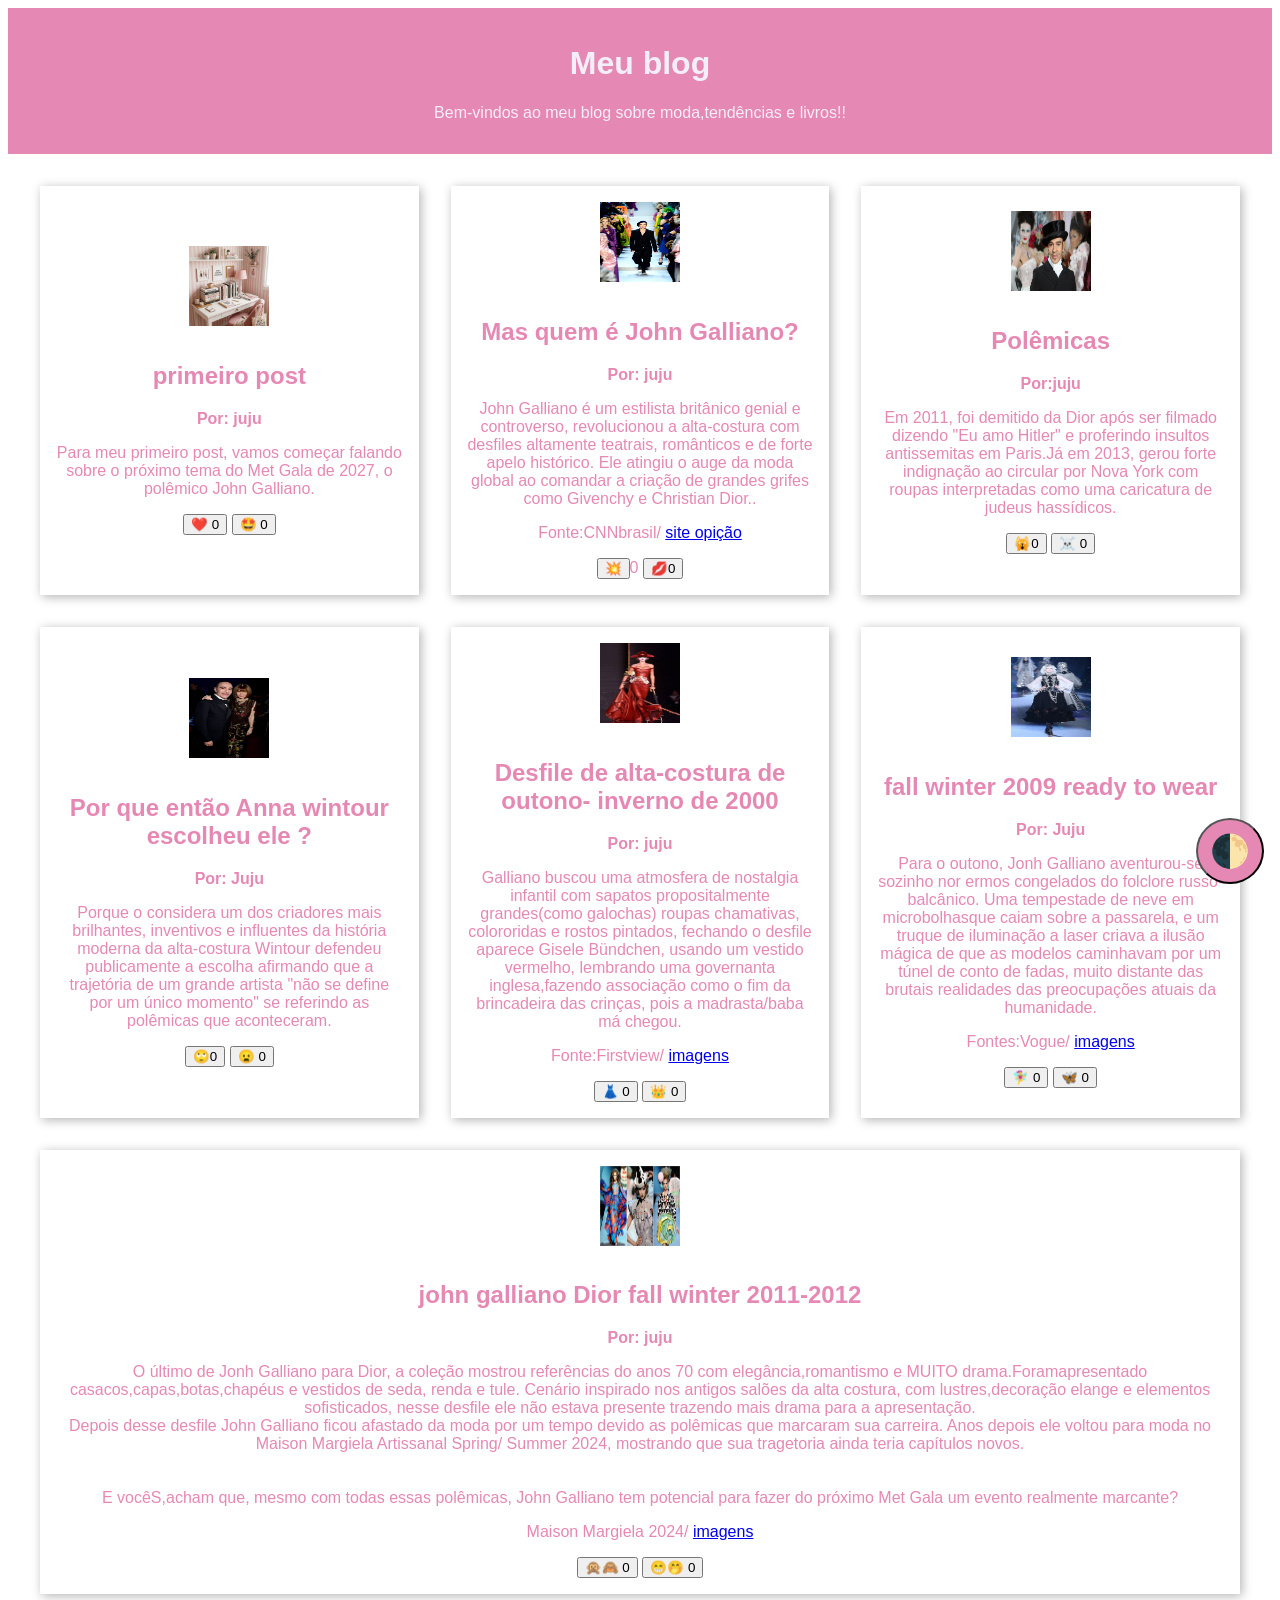
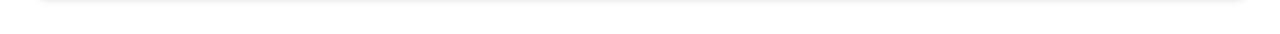
<file: index.html>
<!DOCTYPE html>
<html lang="pt-br">

<head>
    <meta charset="UTF-8">
    <meta name="viewport" content="width=device-width, initial-scale=1.0">
    <title>Blog</title>
    <link rel="stylesheet" href="style.css">
</head>

<body>
    <header>
        <h1>Meu blog </h1>
        <p>Bem-vindos ao meu blog sobre moda,tendências e livros!!</p>
    </header>
    <main>
        <article>
            <img src="Gemini_Generated_Image_ik7gwaik7gwaik7g.png"
                alt="Logotipo conceitual de tecnologia e educação: um livro aberto de onde emerge um cérebro digital brilhante, cercado por ícones de Wi-Fi, circuitos e lâmpada de ideia. Cores em tons de azul e branco.">
            <div>
                <h2> primeiro post</h2>
                <p class="artigo-autor">Por: juju</p>
                <p>Para meu primeiro post, vamos começar falando sobre o próximo tema do Met Gala de 2027, o polêmico John Galliano.</p>

                <button>❤️ <span>0</span></button>
                <button>🤩 <span>0</span></button>
            </div>
        </article>

        <article>
            <img src="john-galliano-aniversario-3 (1).jpg"
                alt="Ilustração do planeta Terra cercado por elementos digitais, representando a conectividade global e a tecnologia.">
            <div>
                <h2>Mas quem é John Galliano?</h2>
                <p class="artigo-autor">Por: juju</p>
                <p>John Galliano é um estilista britânico genial e controverso, revolucionou a alta-costura com desfiles altamente teatrais, românticos e de forte apelo histórico. Ele atingiu o auge da moda global ao comandar a criação de grandes grifes como Givenchy e Christian Dior..</p>

                <p class="artigo-fonte">Fonte:CNNbrasil/ <a
                        href="https://www.cnnbrasil.com.br/style/moda/da-alta-costura-ao-fast-fashion-o-que-esperar-de-john-galliano-na-zara/">site 
                      opição</a>
                </p>
                <button>💥</button><span>0</span></button>
                <button>💋<span>0</span></button>
            </div>
        </article>

        <article>
            <img src="polemico.jpg"
                alt="Ilustração de uma caixa de madeira com tampa e encaixe, representando armazenamento ou organização.">
            <div>
                <h2>Polêmicas</h2>
                <p class="artigo-autor">Por:juju</p>
                <p> Em 2011, foi demitido da Dior após ser filmado dizendo "Eu amo Hitler" e proferindo insultos antissemitas em Paris.Já em 2013, gerou forte indignação ao circular por Nova York com roupas interpretadas como uma caricatura de judeus hassídicos. 
                </p>

                <p class="artigo-fonte"> <a
                        href="https://neofeed.com.br/finde/john-galliano-o-enfant-terrible-da-moda-busca-o-perdao/"0></a>

             
                        <button> 🙀<span>0</span></button>
              
                        <button>☠️ <span>0</span></button>
            </div>
        </article>

        <article>
            <img src="galliano e anna.jpg "
                alt="Ilustração de dentes com coloração azul apresentando cáries, rachaduras e manchas próximas à gengiva.">
            <div>
                <h2>Por que então Anna wintour escolheu ele ?</h2>
                <p class="artigo-autor">Por: Juju</p>
                <p> Porque o considera um dos criadores mais brilhantes, inventivos e influentes da história moderna da alta-costura Wintour defendeu publicamente a escolha afirmando que a trajetória de um grande artista "não se define por um único momento" se referindo as polêmicas que aconteceram.</p>

                <p class="artigo-fonte"
                        href="https://billboard.com.br/met-gala-2027-john-galliano/"></a>
                        </p>
                </p>

                <button> 🙄<span>0</span></button>
                <button>😦 <span>0</span></button>
            </div>
        </article>

        <article>
            <img src="gisele.jpg"
            src="modelos.webp"
                alt="Ilustração de uma mariposa com asas abertas em tons de marrom, com padrões circulares nas asas.">
            <div>
                <h2>Desfile de alta-costura de outono- inverno de 2000 </h2>
                <p class="artigo-autor">Por: juju</p>
                <p> Galliano buscou uma atmosfera de nostalgia infantil com sapatos propositalmente grandes(como galochas) roupas chamativas, colororidas e rostos pintados, fechando o desfile aparece Gisele Bündchen, 
usando um vestido vermelho, lembrando uma governanta inglesa,fazendo associação como o fim da brincadeira das crinças, pois a madrasta/baba má chegou.

                <p class="artigo-fonte">Fonte:Firstview/ <a
                        href="https://firstview.com/collection_images.php?id=54975">imagens </a>
                        </p>
                <button>👗 <span>0</span></button>
                <button>👑 <span>0</span></button>
            </div>
        </article>

        <article>
            <img src="the portal.webp"
            src="the portal2.jpg"
            src="portal3.jpg"
                alt="Ilustração de uma câmera em tripé ao lado de uma cafeteira preparando café.">
            <div>
                <h2> fall winter 2009 ready to wear</h2>
                <p class="artigo-autor">Por: Juju</p>Para o outono, Jonh Galliano aventurou-se sozinho nor ermos congelados do folclore russo-balcânico. Uma tempestade de neve em microbolhasque caiam sobre a passarela, e um truque de iluminação a laser criava a ilusão
  mágica de que as modelos caminhavam por um túnel de conto de fadas, muito distante das brutais realidades das preocupações atuais da humanidade.          </p>

                <p class="artigo-fonte">Fontes:Vogue/
                     <a href="https://www.vogue.com/fashion-shows/fall-2009-ready-to-wear/john-galliano">imagens</a>
                      </p>

                <button>🧚‍♀️ <span>0</span></button>
                <button>🦋 <span>0</span></button>
            </div>
        </article>

        <article>
            <img src="2011.webp"
            
                alt="">
            <div>
                <h2>john galliano Dior fall winter 2011-2012</h2>
                <p class="artigo-autor">Por: juju</p>
                <p> O último de Jonh Galliano para Dior, a coleção mostrou referências do anos 70 com elegância,romantismo e MUITO drama.Foramapresentado casacos,capas,botas,chapéus e vestidos de seda,
renda e tule. Cenário inspirado nos antigos salões da alta costura, com lustres,decoração elange e elementos sofisticados, nesse desfile ele não estava presente trazendo mais drama para a apresentação. 
                   
<br>Depois desse desfile John Galliano ficou afastado da moda por um tempo devido as polêmicas que marcaram sua carreira. Anos depois ele voltou para moda no Maison Margiela Artissanal Spring/ Summer 2024, mostrando que sua tragetoria
ainda teria capítulos novos. <br>

                    <br><br>E vocêS,acham que, mesmo com todas essas polêmicas, John Galliano tem potencial para fazer do próximo Met Gala um evento realmente marcante?
                </p>

                <p class="artigo-fonte"> Maison Margiela 2024/
                     <a href="https://www.maisonmargiela.com/en-us/mm-artisanal-spring-summer-2024.html"> imagens</a>
                     </p>

                <button>🙊🙈​ <span>0</span></button>
                <button>​😁​🤭​ <span>0</span></button>
            </div>
        </article>

        <button class="btn-tema-escuro">🌓</button> 
    </main>

    <script src="script.js"></script>
</body>

</html>
</file>
<file: style.css>
:root {
    --cor-primaria: #e688b4;
    --cor-secundaria: #ed74ac;
    --cor-fundo: #ffffff;
    --cor-texto: #ebebf6;
    --cor-contraste: #f3eef7;
    --cor-botao: #f9f9f9;

    --fonte-texto: 'Segoe UI', sans-serif;
}

* {
    transition: background-color 0.8s ease;
}

.tema-escuro {
    --cor-primaria: #ed3faa;
    --cor-secundaria: #fd77c5;
    --cor-fundo: #fdb5da;
    --cor-texto: #ffffff;
    --cor-contraste: #fc9bbe;
    --cor-botao: #151428;
}

.tema-escuro p {
    color: var(--cor-texto);
}

.tema-escuro header p {
    color: var(--cor-contraste);
    font-weight: 600;
}

.tema-escuro a {
    color: var(--cor-secundaria);
}

.tema-escuro button {
    border: none;
    background-color: var(--cor-botao);
    color: var(--cor-texto);
}

.tema-escuro article {
    background-color: #f7eeee0c;
}

.tema-escuro h2 {
    color: var(--cor-primaria);
}

.tema-escuro .artigo-autor {
    color: var(--cor-secundaria);
}

.tema-escuro .btn-tema-escuro {
    background-color: var(--cor-secundaria);
}

body {
    max-width: 100vw;
    font-family: var(--fonte-texto);
}

header {
    background-color: var(--cor-primaria);
    color: var(--cor-contraste);
    text-align: center;
    margin: 0 auto;
    padding: 16px;
}

main {
    background-color: var(--cor-fundo);
    color: var(--cor-primaria);
    margin: 0 auto;
    padding: 16px;
    display: flex;
    flex-wrap: wrap;
}

article {
    display: flex;
    box-shadow: 2px 2px 10px rgba(0, 0, 0, 0.3);
    margin: 16px;
    gap: 16px;
    padding: 16px;
    flex: 1 1 25%;
    flex-direction: column;
    align-items: center;
    text-align: center;
    justify-content: center;
}

img {
    width: 80px;
    height: 80px;
}

.artigo-autor {
    font-weight: bold;
}

.btn-tema-escuro {
    position: fixed;
    bottom: 16px;
    right: 16px;
    font-size: 32px;
    padding: 12px;
    background-color: var(--cor-primaria);
    border-radius: 50%;
}
</file>
